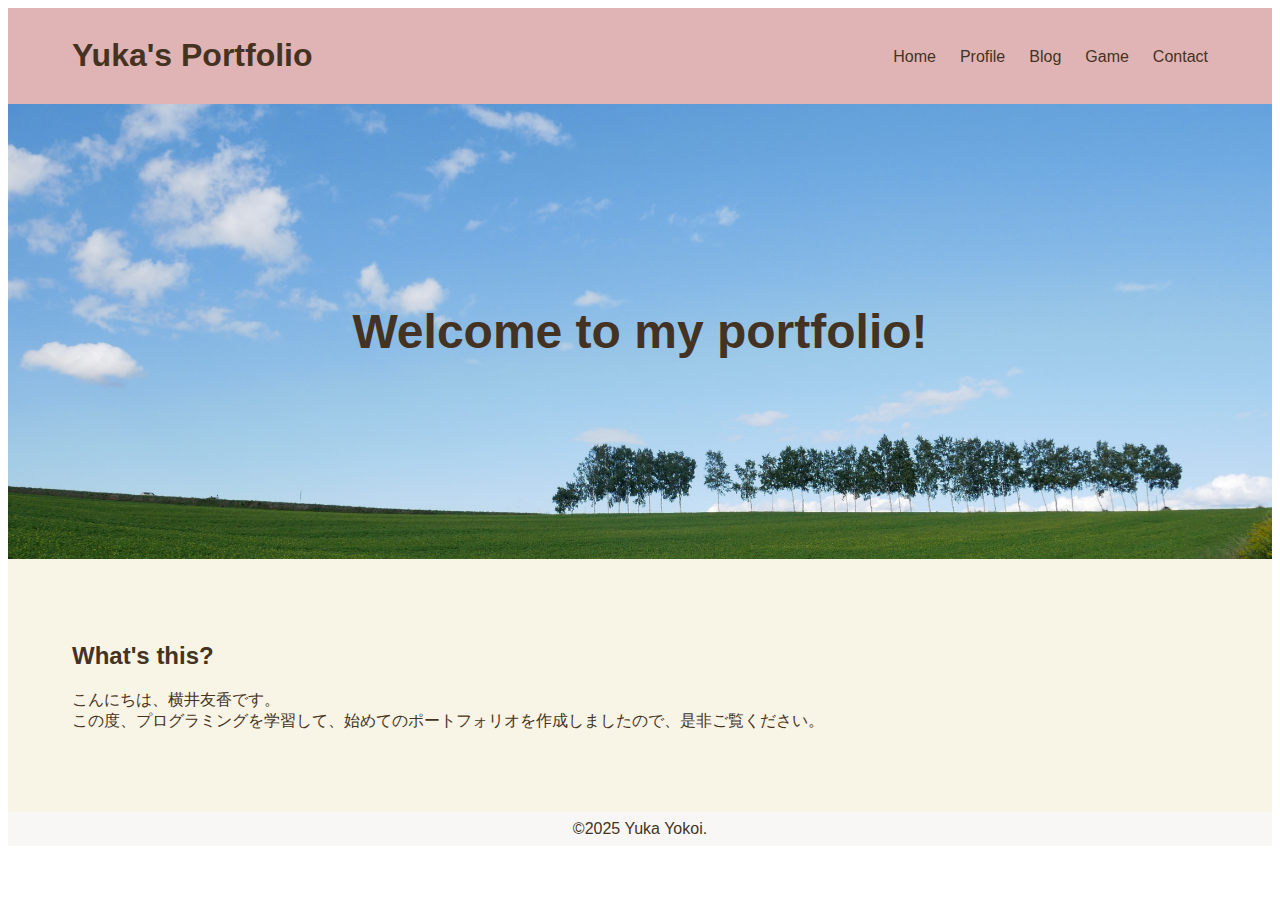
<file: index.html>
<!DOCTYPE html>
<html lang="ja">

<head>
  <meta charset="utf-8">
  <meta name="viewport" content="width=device-width, initial-scale=1.0">
  <title>Yuka's Portfolio</title>
  <link rel ="stylesheet" href="style.css">
  <script type="text/javascript" src="script.js"></script>
</head>

<body>
  <div class="header">
  <h1>Yuka's Portfolio</h1>
    <ul class="nav">
      <li><a href="index.html">Home</a></li> 
      <li><a href="profile.html">Profile</a></li>
      <li><a href="blog.html">Blog</a></li>
      <li><a href="game.html">Game</a></li>
      <li><a href="contact.html">Contact</a></li>
    </ul>
  </div>

  <div class="title">
    <h2>Welcome to my portfolio!</h2>
  </div>

  <div class="contents">
    <h2>What's this?</h2>
    <p>こんにちは、横井友香です。<br>
      この度、プログラミングを学習して、始めてのポートフォリオを作成しましたので、是非ご覧ください。
    </p>
  </div>

  <div class="footer">
    &copy;2025 Yuka Yokoi.
  </div>
</body>

</html>
</file>
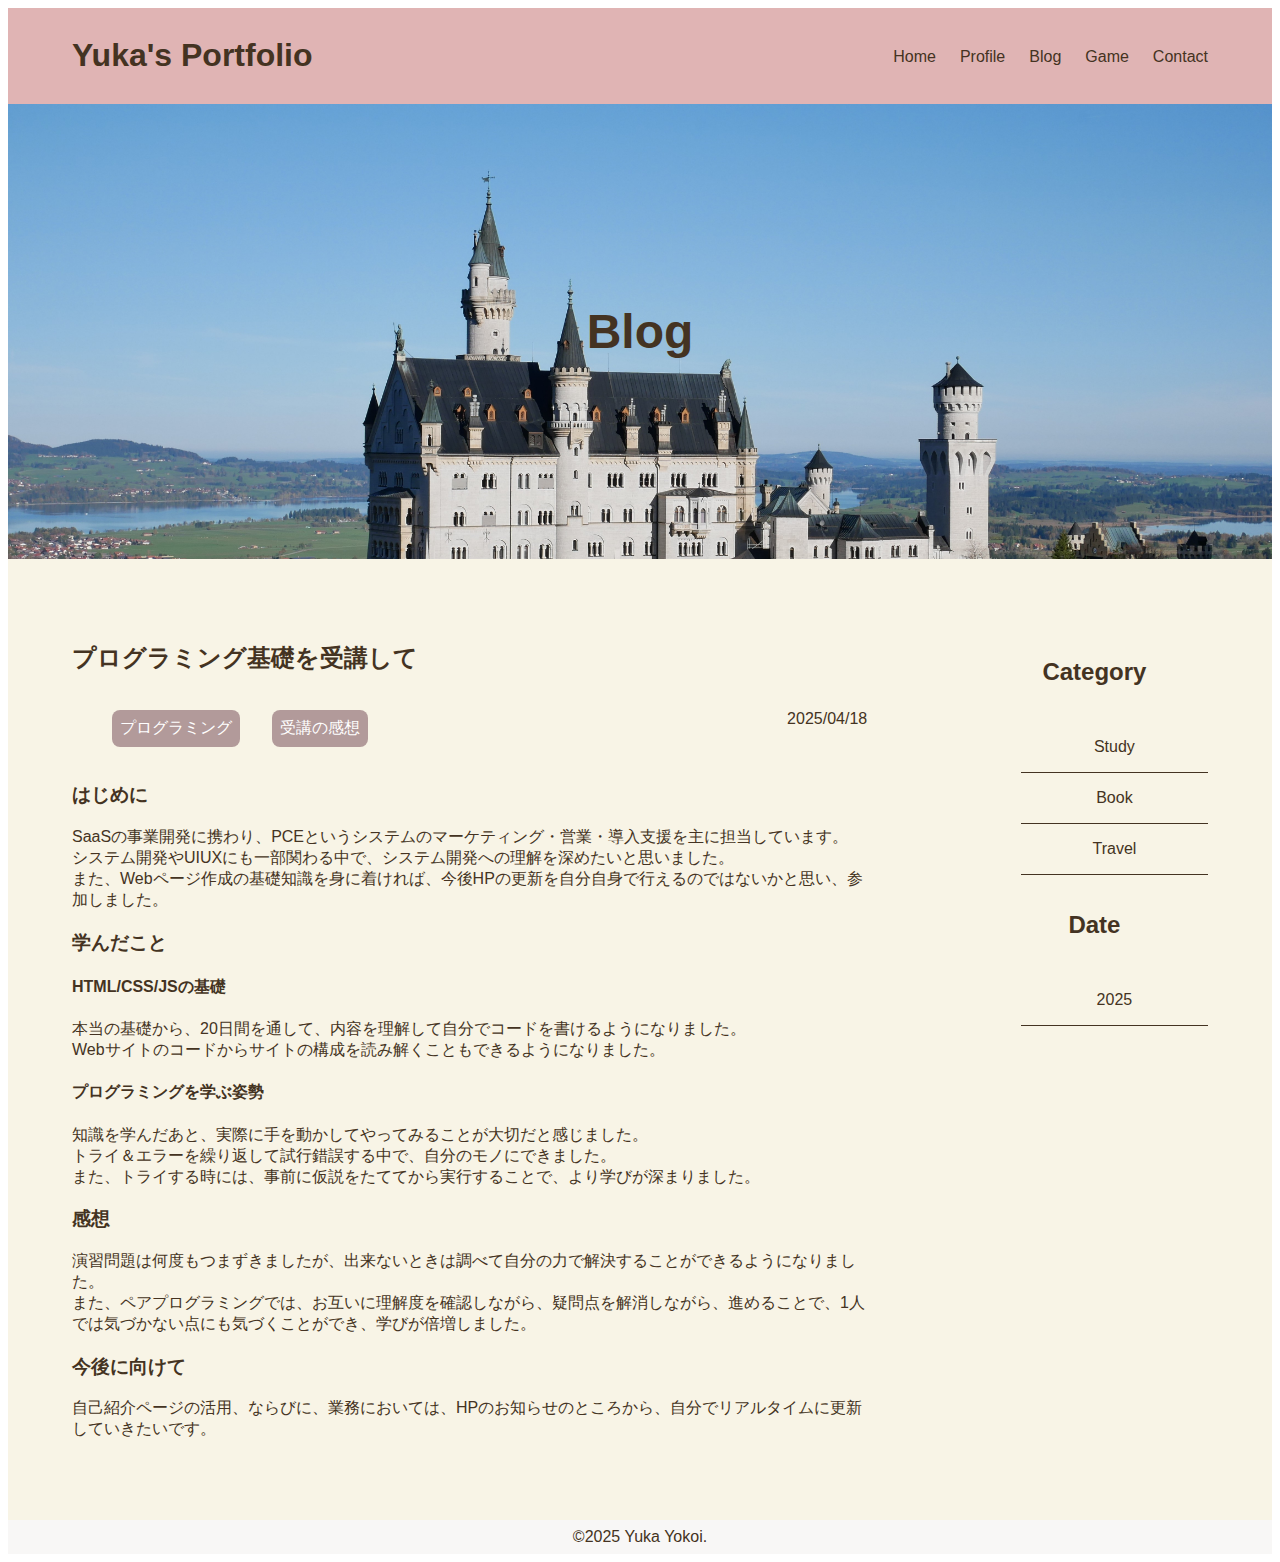
<file: blog.html>
<!DOCTYPE html>
<html lang="ja">

<head>
  <meta charset="utf-8">
  <meta name="viewport" content="width=device-width, initial-scale=1.0">
  <title>Yuka's Portfolio</title>
  <link rel ="stylesheet" href="style.css">
  <script type="text/javascript" src="script.js"></script>
</head>

<body>
  <div class="header">
  <h1>Yuka's Portfolio</h1>
    <ul class="nav">
      <li><a href="index.html">Home</a></li> 
      <li><a href="profile.html">Profile</a></li>
      <li><a href="blog.html">Blog</a></li>
      <li><a href="game.html">Game</a></li>
      <li><a href="contact.html">Contact</a></li>
    </ul>
  </div>

  <div class="title3">
    <h2>Blog</h2>
  </div>
  <div class="contents blog">
    <div class="article">
      <h2>プログラミング基礎を受講して</h2>
      <div class="postinfo">
        <ul class="postcategory">
          <li class="category">プログラミング</li>
          <li class="category">受講の感想</li>
        </ul>
        <p>2025/04/18</p>
      </div>
      <h3>はじめに</h3>
      <p>SaaSの事業開発に携わり、PCEというシステムのマーケティング・営業・導入支援を主に担当しています。<br>
        システム開発やUIUXにも一部関わる中で、システム開発への理解を深めたいと思いました。<br>
        また、Webページ作成の基礎知識を身に着ければ、今後HPの更新を自分自身で行えるのではないかと思い、参加しました。
      </p>
      <h3>学んだこと</h3>
      <h4>HTML/CSS/JSの基礎</h4>
      <p>本当の基礎から、20日間を通して、内容を理解して自分でコードを書けるようになりました。<br>
      Webサイトのコードからサイトの構成を読み解くこともできるようになりました。</p>
      <h4>プログラミングを学ぶ姿勢</h4>
      <p>知識を学んだあと、実際に手を動かしてやってみることが大切だと感じました。<br>
      トライ＆エラーを繰り返して試行錯誤する中で、自分のモノにできました。<br>
      また、トライする時には、事前に仮説をたててから実行することで、より学びが深まりました。</p>
      <h3>感想</h3>
      <p>演習問題は何度もつまずきましたが、出来ないときは調べて自分の力で解決することができるようになりました。<br>
        また、ペアプログラミングでは、お互いに理解度を確認しながら、疑問点を解消しながら、進めることで、1人では気づかない点にも気づくことができ、学びが倍増しました。
      </p>
      <h3>今後に向けて</h3>
      <p>自己紹介ページの活用、ならびに、業務においては、HPのお知らせのところから、自分でリアルタイムに更新していきたいです。</p>
    </div>
    <div class="side">
      <h2 class="sideA">Category</h2>
      <ul>
        <li class="sideB">Study</li>
        <li class="sideB">Book</li>
        <li class="sideB">Travel</li>
      </ul>
      <h2 class="sideA">Date</h2>
      <ul>
        <li class="sideB">2025</li>
      </ul>
    </div>
  </div>

  <div class="footer">
    &copy;2025 Yuka Yokoi.
  </div>
</body>

</html>
</file>
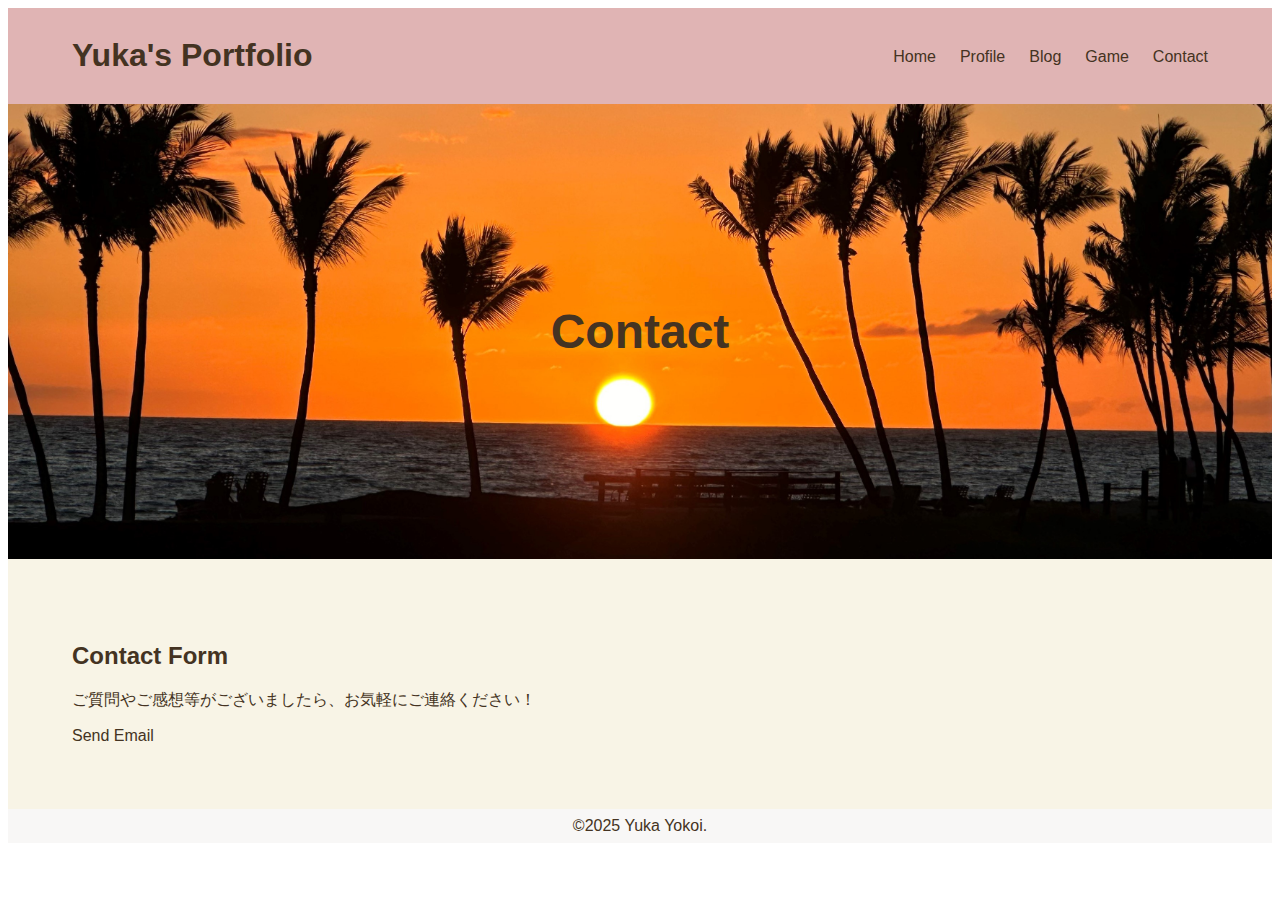
<file: contact.html>
<!DOCTYPE html>
<html lang="ja">

<head>
  <meta charset="utf-8">
  <meta name="viewport" content="width=device-width, initial-scale=1.0">
  <title>Yuka's Portfolio</title>
  <link rel ="stylesheet" href="style.css">
  <script type="text/javascript" src="script.js"></script>
</head>

<body>
  <div class="header">
  <h1>Yuka's Portfolio</h1>
    <ul class="nav">
      <li><a href="index.html">Home</a></li> 
      <li><a href="profile.html">Profile</a></li>
      <li><a href="blog.html">Blog</a></li>
      <li><a href="game.html">Game</a></li>
      <li><a href="contact.html">Contact</a></li>
    </ul>
  </div>

  <div class="title5">
    <h2>Contact</h2>
  </div>

  <div class="contents">
    <h2>Contact Form</h2>
    <p>ご質問やご感想等がございましたら、お気軽にご連絡ください！</p>
    <a href="mailto:yuka_yokoi@mail.toyota.co.jp">Send Email</a>
  </div>

  <div class="footer">
    &copy;2025 Yuka Yokoi.
  </div>
</body>

</html>
</file>
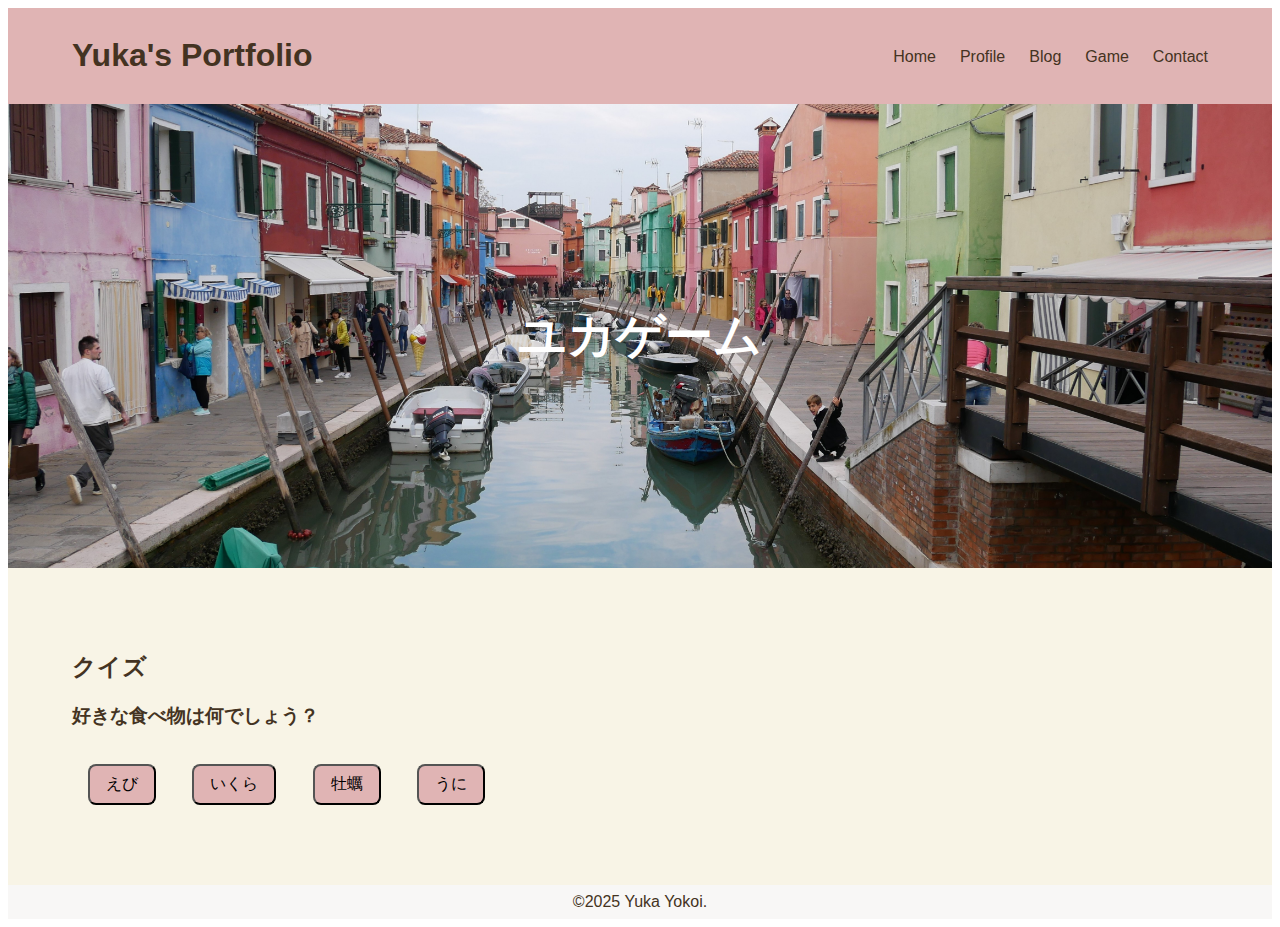
<file: game.html>
<!DOCTYPE html>
<html lang="ja">

<head>
  <meta charset="utf-8">
  <meta name="viewport" content="width=device-width, initial-scale=1.0">
  <title>Yuka's Portfolio</title>
  <link rel ="stylesheet" href="style.css">
</head>

<body>
  <div class="header">
  <h1>Yuka's Portfolio</h1>
    <ul class="nav">
      <li><a href="index.html">Home</a></li> 
      <li><a href="profile.html">Profile</a></li>
      <li><a href="blog.html">Blog</a></li>
      <li><a href="game.html">Game</a></li>
      <li><a href="contact.html">Contact</a></li>
    </ul>
  </div>

  <div class="title4">
    <h2>ユカゲーム</h2>
  </div>

  <div class="contents">
    <h2>クイズ</h2>
    <h3 id="question"></h3>
    <button type="button"></button>
    <button type="button"></button>
    <button type="button"></button>
    <button type="button"></button>
  </div>

  <div class="footer">
    &copy;2025 Yuka Yokoi.
  </div>
  <script type="text/javascript" src="script.js"></script>
</body>

</html>
</file>
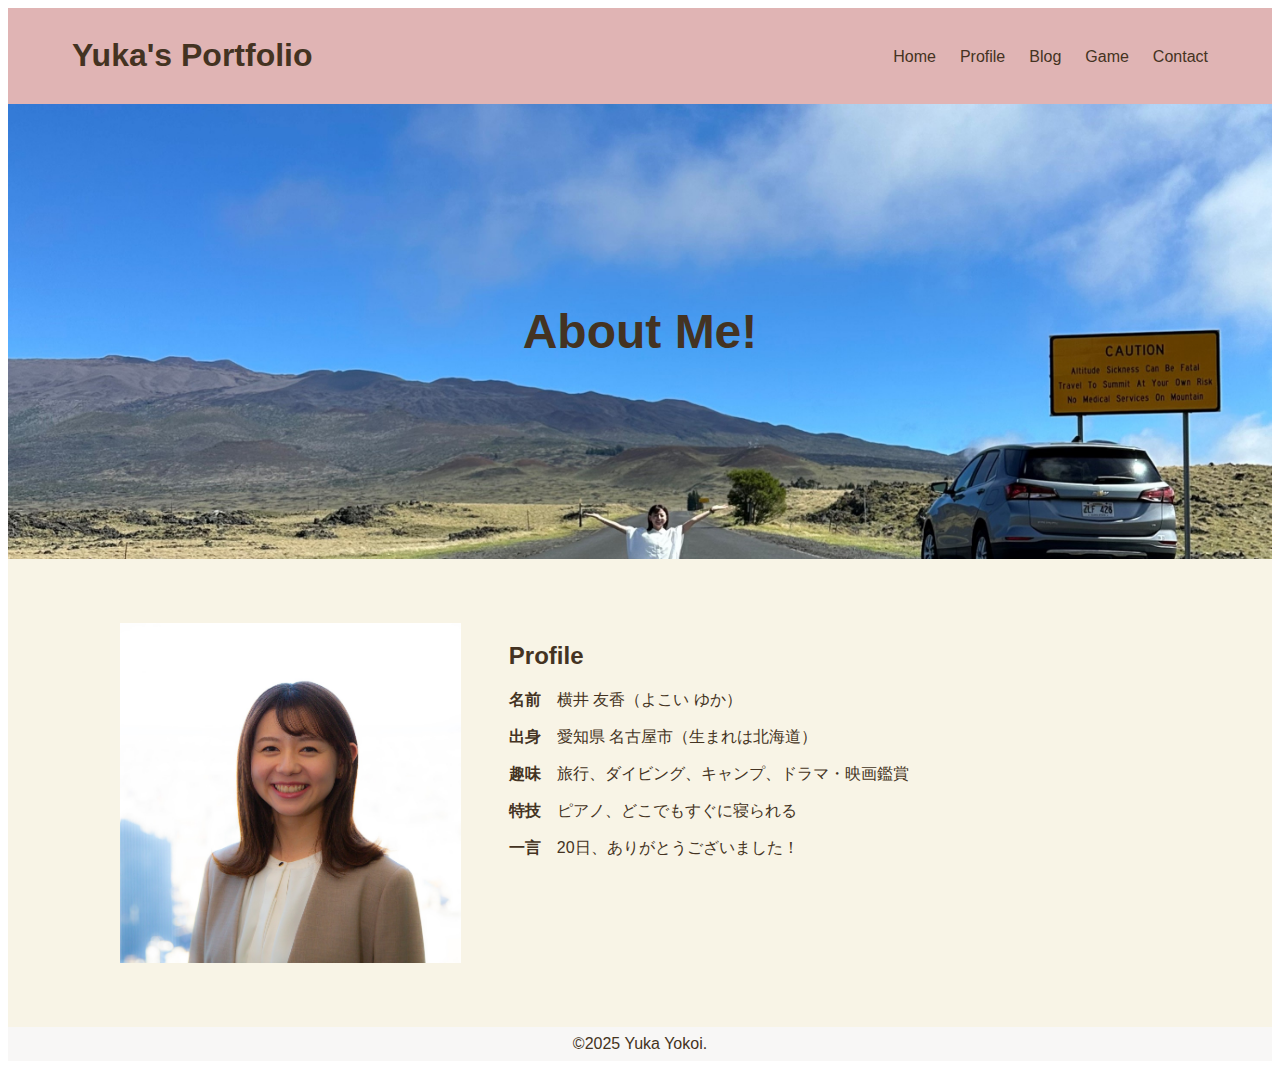
<file: profile.html>
<!DOCTYPE html>
<html lang="ja">

<head>
  <meta charset="utf-8">
  <meta name="viewport" content="width=device-width, initial-scale=1.0">
  <title>Yuka's Portfolio</title>
  <link rel ="stylesheet" href="style.css">
  <script type="text/javascript" src="script.js"></script>
</head>

<body>
  <div class="header">
  <h1>Yuka's Portfolio</h1>
    <ul class="nav">
      <li><a href="index.html">Home</a></li> 
      <li><a href="profile.html">Profile</a></li>
      <li><a href="blog.html">Blog</a></li>
      <li><a href="game.html">Game</a></li>
      <li><a href="contact.html">Contact</a></li>
    </ul>
  </div>

  <div class="title2">
    <h2>About Me!</h2>
  </div>

  <div class="contents aboutme">
    <img class="myphoto" src="myphoto.jpg" alr="Yuka's photo">
    <div class="profile">
    <h2>Profile</h2>
    <p><b>名前</b>&emsp;横井 友香（よこい ゆか）</p>
    <p><b>出身</b>&emsp;愛知県 名古屋市（生まれは北海道）</p>
    <p><b>趣味</b>&emsp;旅行、ダイビング、キャンプ、ドラマ・映画鑑賞</p>
    <p><b>特技</b>&emsp;ピアノ、どこでもすぐに寝られる</p>
    <p><b>一言</b>&emsp;20日、ありがとうございました！</p>
    </div>
  </div>

  <div class="footer">
    &copy;2025 Yuka Yokoi.
  </div>
</body>

</html>
</file>
<file: style.css>
/*共通部分*/
body {
  font-family: Arial, Helvetica, sans-serif;
  color: #432 
}

.bold {
  font-weight: bold;
}

/*header*/
.header {
  display: flex; 
  justify-content: space-between;
  background-color: #e0b4b4;
  padding: 0.5rem 4rem;
}

.nav {
  list-style: none;
  display: flex;
  gap:1.5rem;
  padding-top: 1rem;
}

a {
  text-decoration: none;
  color:#432
}

/*footer*/
.footer {
  text-align: center;
  padding: 0.5rem;
  background-color: #f8f7f6;
}

/*cover*/
.title {
  font-size: 2rem;
  text-align: center;
  padding: 10rem;
  background-image:url(index.jpg);
  background-position: center;
  background-size: cover;
} 

/*contents*/
.contents {
  padding: 4rem;
  background-color: #f8f4e6;
}

/*個別部分*/
/*profile*/
.title2 {
  font-size: 2rem;
  text-align: center;
  padding: 10rem;
  background-image:url(aboutme.jpg);
  background-position: center;
  background-size: cover;
} 

.aboutme {
  display: flex;
}

.myphoto {
  width: 30%;
  object-fit: contain;
  margin: 0 3rem;
}

.profile {
  width: 50%;
}

.aboutme {
  display: flex;
}

/*blog*/

.title3 {
  font-size: 2rem;
  text-align: center;
  padding: 10rem;
  background-image:url(blog.jpg);
  background-position: center;
  background-size: cover;
} 

.postinfo {
  display: flex;
  justify-content: space-between;
}

.postcategory {
  list-style: none;
  display: flex;
  color: #fff;
  gap: 2rem;
}

.category {
  background-color: #b29a9a;
  padding: 0.5rem;
  border-radius: 0.5rem;
}

.blog {
  display: flex;
  justify-content: space-between;
}

.article {
  width: 70%
}

.side {
  width: 20%;
  text-align: center;
}

.sideA {
  padding: 1rem;
}

.sideB {
  list-style: none;
  padding: 1rem;
  border-bottom: #432 solid 1px;
}

/*game*/
.title4 {
  font-size: 2rem;
  text-align: center;
  padding: 10rem;
  background-image:url(game.jpg);
  background-position: center;
  background-size: cover;
  color:#fff
} 

/*question*/
button {
  font-size: 1rem;
  background-color: #e0b4b4;
  padding: 0.5rem 1rem;
  margin: 1rem;
  border-radius: 0.5rem;
}

/*contact*/
.title5 {
  font-size: 2rem;
  text-align: center;
  padding: 10rem;
  background-image:url(contact.jpg);
  background-position: center;
  background-size: cover;
}
</file>
